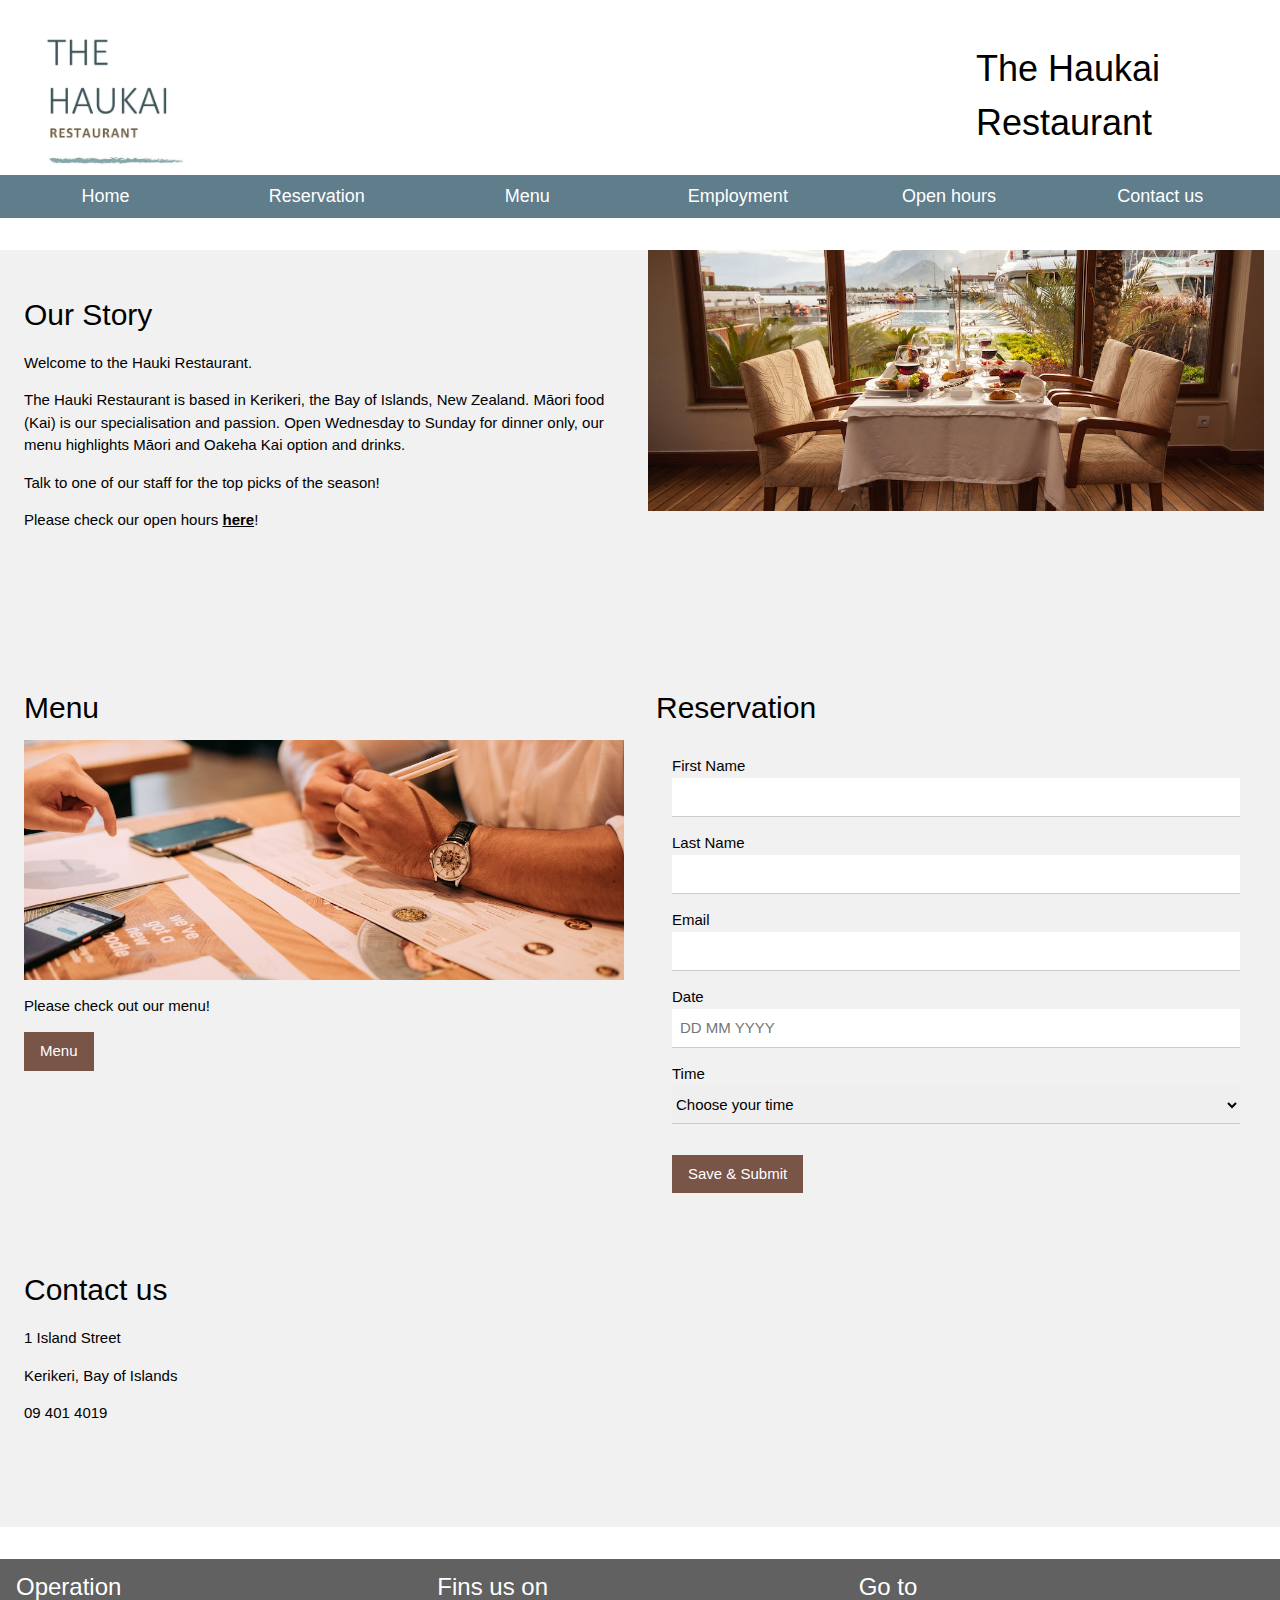
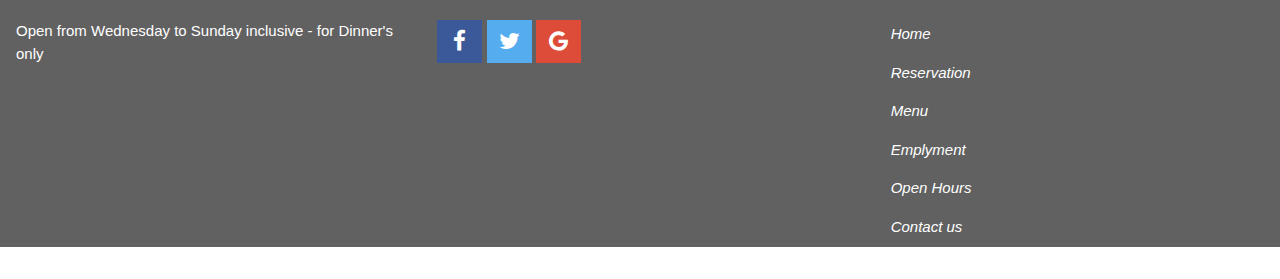
<file: index.html>
<!DOCTYPE html>
<html lang="en">
<head>
<title>Home|Haukai</title>
<meta name="viewport" content="width=device-width, initial-scale=1">
<meta charset="UTF-8">
<link rel="stylesheet" href="https://www.w3schools.com/w3css/4/w3.css">
<link rel="stylesheet" href="https://cdnjs.cloudflare.com/ajax/libs/font-awesome/4.7.0/css/font-awesome.min.css">
<link rel="stylesheet" href="css/map.css">
<link rel="stylesheet" href="css/icon.css">
</head>

<body>
<!--header-->
<!--ARIA Landmark role applied to the 'header' element, as there is no HTML5 element equavalent-->
<header role="banner">
  <div class="w3-row-padding w3-white w3-padding-16"></div>
    <div class="w3-container w3-threequarter">
      <img src="images/logo.JPG" alt="logo" style="width:100%;max-width:180px">
    </div>
    <div class="w3-container w3-quarter">
      <h1>The Haukai Restaurant</h1>
    </div>
  </div>
</header>

<!--Navigation bar and buttons-->
<!--ARIA Landmark role applied to the 'navigation' element, as HTML element 'nav' is not supported by Assistive Technology (AT) at the moment-->
<nav role='navigation' class="w3-bar w3-blue-gray" >
  <a href='index.html' class="w3-bar-item w3-button w3-large w3-hide-small" style="width:16.5%">Home</a>
  <a href='reservation.html' class="w3-bar-item w3-button w3-large w3-hide-small" style="width:16.5%">Reservation</a>
  <a href='menu.html' class="w3-bar-item w3-button w3-large w3-hide-small" style="width:16.4%">Menu</a>
  <a href='employment.html' class="w3-bar-item w3-button w3-large w3-hide-small" style="width:16.5%">Employment</a>
  <a href='hours.html' class="w3-bar-item w3-button w3-large w3-hide-small" style="width:16.5%">Open hours</a>
  <a href='contact.html' class="w3-bar-item w3-button w3-large w3-hide-small" style="width:16.5%">Contact us</a>
  <a href="javascript:void(0)" class="w3-bar-item w3-button w3-right w3-hide-large w3-hide-medium" onclick="myFunction()">&#9776;</a>
  <div id="demo" class="w3-bar-block w3-blue-gray w3-hide w3-hide-large w3-hide-medium">
    <a href="index.html" class="w3-bar-item w3-button">Home</a>
    <a href="reservation.html" class="w3-bar-item w3-button">Reservation</a>
    <a href="menu.html" class="w3-bar-item w3-button">Menu</a>
    <a href="employment.html" class="w3-bar-item w3-button">Employment</a>
    <a href="hours.html" class="w3-bar-item w3-button">Open hours</a>
    <a href="contact.html" class="w3-bar-item w3-button">Contact us</a>
  </div>
</nav>

<!--Page main content-->
<!--ARIA Landmark role applied to the 'main'element to help direct AT to central topic/main content within the 'body' element-->
<main role="main" class="w3-light-grey">
  <div class="w3-row-padding" style="margin-bottom:64px; margin-top:32px">
    <!--Our Story (About us)-->
    <div class="w3-half" style="padding:32px 16px">
      <h2>Our Story</h2>
      <p>Welcome to the Hauki Restaurant.</p>
      <p>The Hauki Restaurant is based in Kerikeri, the Bay of Islands, New Zealand.
      M&amacr;ori food (Kai) is our specialisation and passion. 
      Open Wednesday to Sunday for dinner only, our menu highlights M&amacr;ori and Oakeha Kai option and drinks.</p>
      <p>Talk to one of our staff for the top picks of the season!</p>
      <p>Please check our open hours <a href="hours.html"><b>here</b></a>!</p>     
    </div>
    <div class="w3-half">
      <img src="images/restaurant_photo.jpg" alt="photo of the Haukai Restaurant" style="width:100%">
    </div>
  </div>

  <div class="w3-row-padding" style="margin-bottom:32px; margin-top:32px" >
    <!--Menu-->
    <div class="w3-half" style="padding:32px 16px">
      <h2>Menu</h2>
      <img src="images/picture_menu.jpg" alt="picture of a menu" style="width:100%">
      <p>Please check out our menu! </p>
      <a href='#' class="w3-button w3-brown w3-hover-grey">Menu</a>   
    </div>
    <!--Reservation-->
    <div class="w3-half" style="padding:32px 16px">
      <h2>Reservation</h2>   
      <form class="w3-container">
        <p>
        <label>First Name</label>
        <input class="w3-input" type="text"></p>
        <p>
        <label>Last Name</label>
        <input class="w3-input" type="text"></p>
        <p>
        <label>Email</label>
        <input class="w3-input" type="text"></p>
        <p>
        <label>Date</label>
        <input class="w3-input" type="text" placeholder="DD MM YYYY"></p>
        <p>
        <label>Time</label>
        <select class="w3-select" name="option">
          <option value="" disabled selected>Choose your time</option>
          <option value="1">5:00pm</option>
          <option value="2">6:00pm</option>
          <option value="3">7:00pm</option>
          <option value="4">8:00pm</option>
        </select>
        </p>
      </form>
      <a href='#' class="w3-button w3-brown w3-hover-grey w3-margin-left 16px w3-margin-top 32px">Save & Submit</a>
    </div>
 </div>

  <div class="w3-row-padding" style="margin-bottom:32px; margin-top:32px">
    <!--Contact us-->
    <div class="w3-half" style="padding:0px 16px">
      <h2>Contact us</h2>
      <p>1 Island Street</p>
      <p>Kerikeri, Bay of Islands</p>
      <p>09 401 4019</p>
    </div>
    <div class="w3-half" style="padding:0px 16px">
      <div class ="google-maps">
        <iframe src="https://www.google.com/maps/embed?pb=!1m18!1m12!1m3!1d104302.69701104781!2d173.93863958890014!3d-35.219935330744136!2m3!1f0!2f0!3f0!3m2!1i1024!2i768!4f13.1!3m3!1m2!1s0x6d0bb76f05800a6d%3A0x912328fde4819391!2sHaukai%20Restaurant!5e0!3m2!1sen!2snz!4v1673477000899!5m2!1sen!2snz" 
        width="600" height="450" style="border:0;" allowfullscreen="" loading="lazy" referrerpolicy="no-referrer-when-downgrade"></iframe>
      </div>
    </div>
  </div>
</main>

<!--Footer-->
<footer>
  <div class="w3-row-padding w3-dark-grey" style="margin-bottom:32px;">
    <div class="w3-third">
      <h3>Operation</h3>
      <p>Open from Wednesday to Sunday inclusive - for Dinner's only</p>
    </div>
    <div class="w3-third">
      <h3>Fins us on</h3>
      <p>
      <a href="#" class="fa fa-facebook"></a>
      <a href="#" class="fa fa-twitter"></a>
      <a href="#" class="fa fa-google"></a></p>
    </div>  
    <div class="w3-third">
      <h3>Go to</h3>
      <div class="w3-container">
        <div class="w3-bar-block">
          <a href="index.html" class="w3-bar-item w3-button"><i>Home</i></a>
          <a href="reservation.html" class="w3-bar-item w3-button"><i>Reservation</i></a>
          <a href="menu.html" class="w3-bar-item w3-button"><i>Menu</i></a>
          <a href="employment.html" class="w3-bar-item w3-button"><i>Emplyment</i></a>
          <a href="hours.html" class="w3-bar-item w3-button"><i>Open Hours</i></a>
          <a href="contact.html" class="w3-bar-item w3-button"><i>Contact us</i></a>
        </div>
      </div>
    </div>  
  </div>
</footer>
<!--Javascript for reponsive navigation bar (hamburger menu) on mobile devices-->
<script>
  function myFunction() {
    var x = document.getElementById("demo");
    if (x.className.indexOf("w3-show") == -1) {
      x.className += " w3-show";
    } else { 
      x.className = x.className.replace(" w3-show", "");
    }
  }
</script>
</body>
</html>
</file>
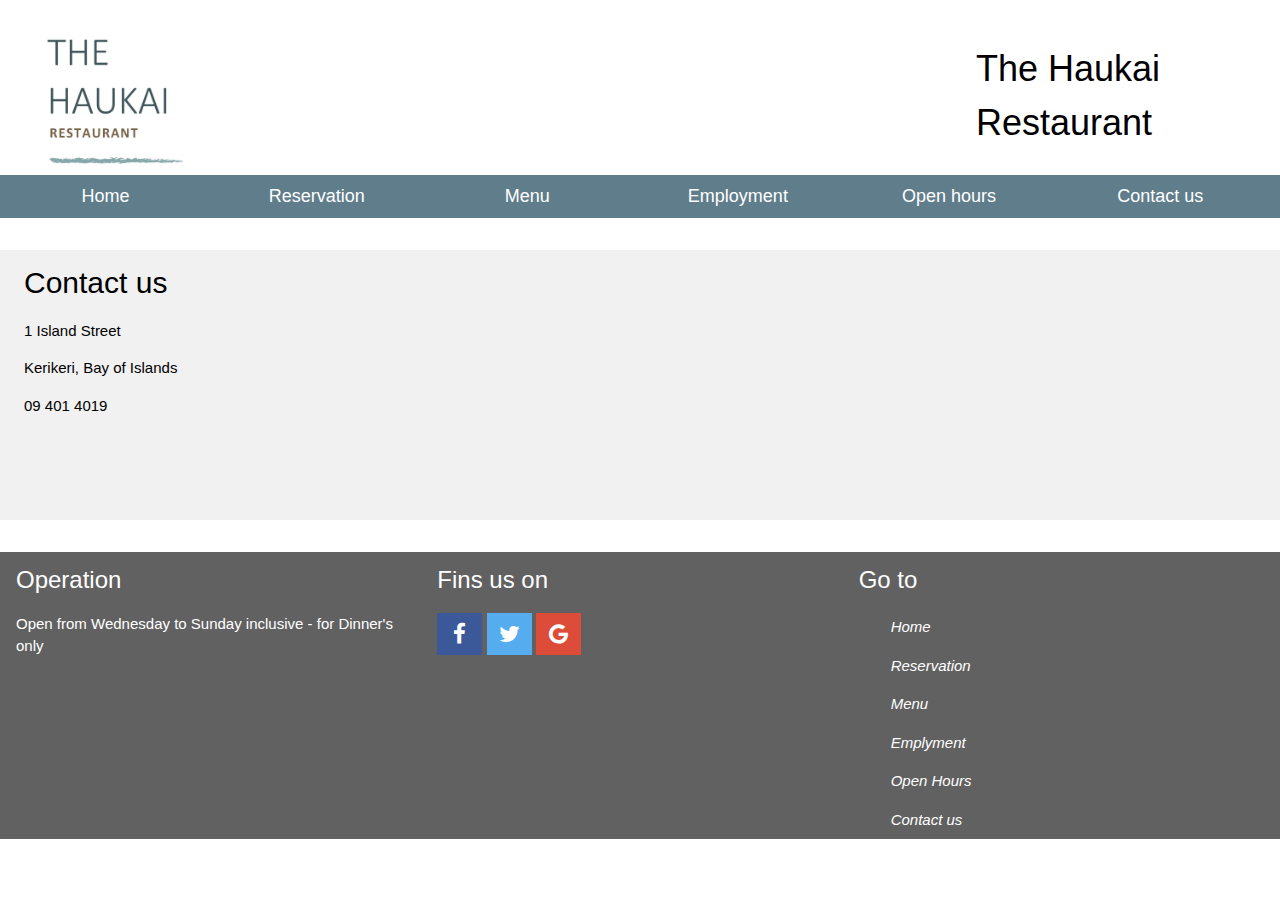
<file: contact.html>
<!DOCTYPE html>
<html lang="en">
<head>
<title>Contact|Haukai</title>
<meta name="viewport" content="width=device-width, initial-scale=1">
<meta charset="UTF-8">
<link rel="stylesheet" href="https://www.w3schools.com/w3css/4/w3.css">
<link rel="stylesheet" href="https://cdnjs.cloudflare.com/ajax/libs/font-awesome/4.7.0/css/font-awesome.min.css">
<link rel="stylesheet" href="css/map.css">
<link rel="stylesheet" href="css/icon.css">
</head>

<body>
<!--header-->
<!--ARIA Landmark role applied to the 'header' element, as there is no HTML5 element equavalent-->
<header role="banner">
    <div class="w3-row-padding w3-white w3-padding-16"></div>
      <div class="w3-container w3-threequarter">
        <img src="images/logo.JPG" alt="logo" style="width:100%;max-width:180px">
      </div>
      <div class="w3-container w3-quarter">
        <h1>The Haukai Restaurant</h1>
      </div>
    </div>
</header>

<!--Navigation bar and buttons-->
<!--ARIA Landmark role applied to the 'navigation' element, as HTML element 'nav' is not supported by Assistive Technology (AT) at the moment-->
<nav role='navigation' class="w3-bar w3-blue-gray" >
    <a href='index.html' class="w3-bar-item w3-button w3-large w3-hide-small" style="width:16.5%">Home</a>
    <a href='reservation.html' class="w3-bar-item w3-button w3-large w3-hide-small" style="width:16.5%">Reservation</a>
    <a href='menu.html' class="w3-bar-item w3-button w3-large w3-hide-small" style="width:16.4%">Menu</a>
    <a href='employment.html' class="w3-bar-item w3-button w3-large w3-hide-small" style="width:16.5%">Employment</a>
    <a href='hours.html' class="w3-bar-item w3-button w3-large w3-hide-small" style="width:16.5%">Open hours</a>
    <a href='contact.html' class="w3-bar-item w3-button w3-large w3-hide-small" style="width:16.5%">Contact us</a>
    <a href="javascript:void(0)" class="w3-bar-item w3-button w3-right w3-hide-large w3-hide-medium" onclick="myFunction()">&#9776;</a>
    <div id="demo" class="w3-bar-block w3-blue-gray w3-hide w3-hide-large w3-hide-medium">
      <a href="index.html" class="w3-bar-item w3-button">Home</a>
      <a href="reservation.html" class="w3-bar-item w3-button">Reservation</a>
      <a href="menu.html" class="w3-bar-item w3-button">Menu</a>
      <a href="employment.html" class="w3-bar-item w3-button">Employment</a>
      <a href="hours.html" class="w3-bar-item w3-button">Open hours</a>
      <a href="contact.html" class="w3-bar-item w3-button">Contact us</a>
    </div>
</nav>

<!--Page main content-->
<!--ARIA Landmark role applied to the 'main'element to help direct AT to central topic/main content within the 'body' element-->
<main role="main" class="w3-light-grey">
  <div class="w3-row-padding" style="margin-bottom:32px; margin-top:32px" >
    <!--Contact us-->
    <div class="w3-half" style="padding:0px 16px">
      <h2>Contact us</h2>
      <p>1 Island Street</p>
      <p>Kerikeri, Bay of Islands</p>
      <p>09 401 4019</p>
    </div>
    <div class="w3-half" style="padding:0px 16px">
      <div class ="google-maps">
        <iframe src="https://www.google.com/maps/embed?pb=!1m18!1m12!1m3!1d104302.69701104781!2d173.93863958890014!3d-35.219935330744136!2m3!1f0!2f0!3f0!3m2!1i1024!2i768!4f13.1!3m3!1m2!1s0x6d0bb76f05800a6d%3A0x912328fde4819391!2sHaukai%20Restaurant!5e0!3m2!1sen!2snz!4v1673477000899!5m2!1sen!2snz" 
        width="600" height="450" style="border:0;" allowfullscreen="" loading="lazy" referrerpolicy="no-referrer-when-downgrade"></iframe>
      </div>
    </div>
  </div>
</main>

<!--Footer-->
<!--Footer-->
<footer>
    <div class="w3-row-padding w3-dark-grey" style="margin-bottom:32px;">
      <div class="w3-third">
        <h3>Operation</h3>
        <p>Open from Wednesday to Sunday inclusive - for Dinner's only</p>
      </div>
      <div class="w3-third">
        <h3>Fins us on</h3>
        <p>
        <a href="#" class="fa fa-facebook"></a>
        <a href="#" class="fa fa-twitter"></a>
        <a href="#" class="fa fa-google"></a></p>
      </div>  
      <div class="w3-third">
        <h3>Go to</h3>
        <div class="w3-container">
          <div class="w3-bar-block">
            <a href="index.html" class="w3-bar-item w3-button"><i>Home</i></a>
            <a href="reservation.html" class="w3-bar-item w3-button"><i>Reservation</i></a>
            <a href="menu.html" class="w3-bar-item w3-button"><i>Menu</i></a>
            <a href="employment.html" class="w3-bar-item w3-button"><i>Emplyment</i></a>
            <a href="hours.html" class="w3-bar-item w3-button"><i>Open Hours</i></a>
            <a href="contact.html" class="w3-bar-item w3-button"><i>Contact us</i></a>
          </div>
        </div>
      </div>  
    </div>
</footer>

<!--Javascript for reponsive navigation bar (hamburger menu) on mobile devices-->
<script>
  function myFunction() {
    var x = document.getElementById("demo");
    if (x.className.indexOf("w3-show") == -1) {
      x.className += " w3-show";
    } else { 
      x.className = x.className.replace(" w3-show", "");
    }
  }
</script>
</body>
</html>
</file>
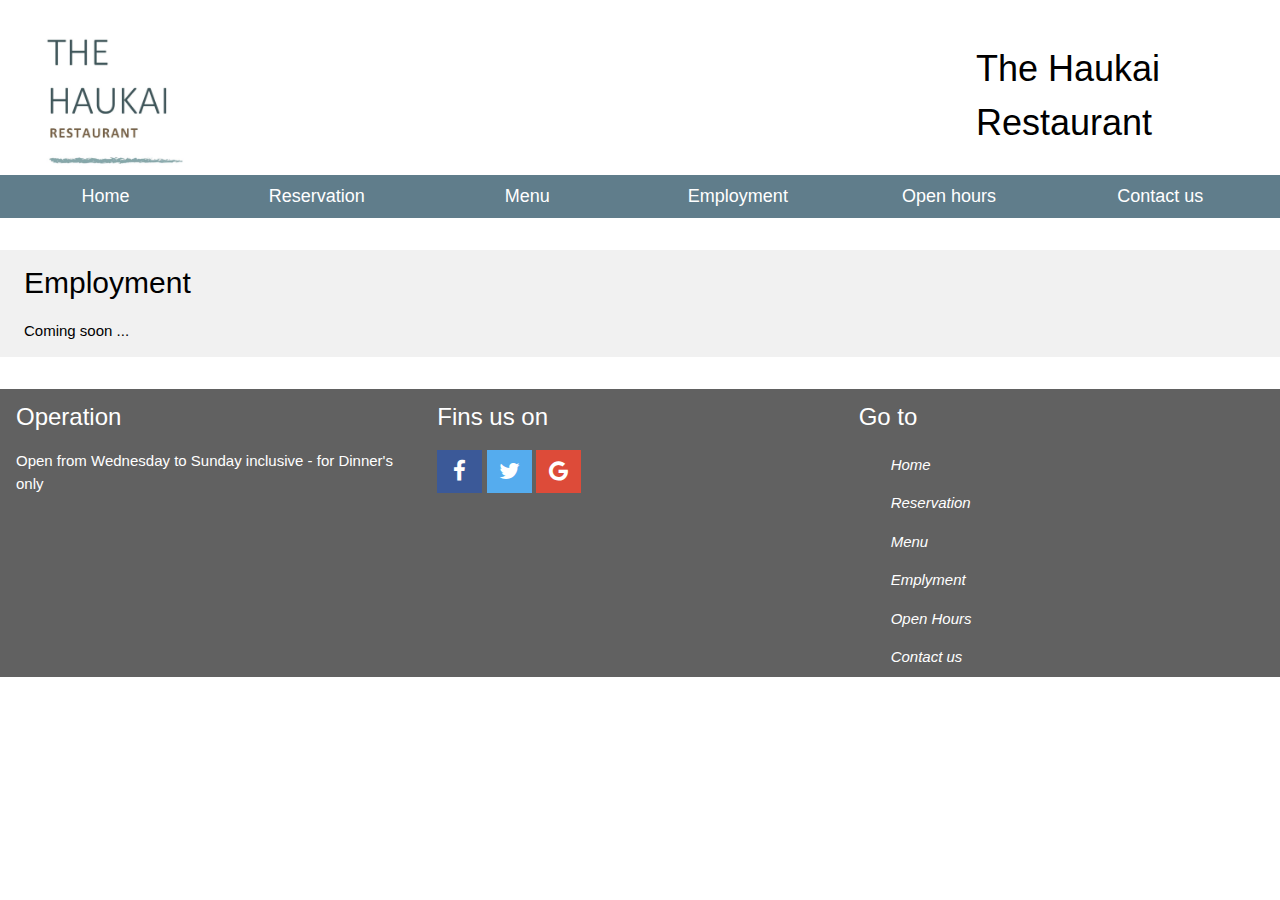
<file: employment.html>
<!DOCTYPE html>
<html lang="en">
<head>
<title>Contact|Haukai</title>
<meta name="viewport" content="width=device-width, initial-scale=1">
<meta charset="UTF-8">
<link rel="stylesheet" href="https://www.w3schools.com/w3css/4/w3.css">
<link rel="stylesheet" href="https://cdnjs.cloudflare.com/ajax/libs/font-awesome/4.7.0/css/font-awesome.min.css">
<link rel="stylesheet" href="css/map.css">
<link rel="stylesheet" href="css/icon.css">
</head>

<body>
<!--header-->
<!--ARIA Landmark role applied to the 'header' element, as there is no HTML5 element equavalent-->
<header role="banner">
    <div class="w3-row-padding w3-white w3-padding-16"></div>
      <div class="w3-container w3-threequarter">
        <img src="images/logo.JPG" alt="logo" style="width:100%;max-width:180px">
      </div>
      <div class="w3-container w3-quarter">
        <h1>The Haukai Restaurant</h1>
      </div>
    </div>
</header>

<!--Navigation bar and buttons-->
<!--ARIA Landmark role applied to the 'navigation' element, as HTML element 'nav' is not supported by Assistive Technology (AT) at the moment-->
<nav role='navigation' class="w3-bar w3-blue-gray" >
    <a href='index.html' class="w3-bar-item w3-button w3-large w3-hide-small" style="width:16.5%">Home</a>
    <a href='reservation.html' class="w3-bar-item w3-button w3-large w3-hide-small" style="width:16.5%">Reservation</a>
    <a href='menu.html' class="w3-bar-item w3-button w3-large w3-hide-small" style="width:16.4%">Menu</a>
    <a href='employment.html' class="w3-bar-item w3-button w3-large w3-hide-small" style="width:16.5%">Employment</a>
    <a href='hours.html' class="w3-bar-item w3-button w3-large w3-hide-small" style="width:16.5%">Open hours</a>
    <a href='contact.html' class="w3-bar-item w3-button w3-large w3-hide-small" style="width:16.5%">Contact us</a>
    <a href="javascript:void(0)" class="w3-bar-item w3-button w3-right w3-hide-large w3-hide-medium" onclick="myFunction()">&#9776;</a>
    <div id="demo" class="w3-bar-block w3-blue-gray w3-hide w3-hide-large w3-hide-medium">
        <a href="index.html" class="w3-bar-item w3-button">Home</a>
        <a href="reservation.html" class="w3-bar-item w3-button">Reservation</a>
        <a href="menu.html" class="w3-bar-item w3-button">Menu</a>
        <a href="employment.html" class="w3-bar-item w3-button">Employment</a>
        <a href="hours.html" class="w3-bar-item w3-button">Open hours</a>
        <a href="contact.html" class="w3-bar-item w3-button">Contact us</a>
    </div>
</nav>

<!--Page main content-->
<!--ARIA Landmark role applied to the 'main'element to help direct AT to central topic/main content within the 'body' element-->
<main role="main" class="w3-light-grey">
  <div class="w3-row-padding" style="margin-bottom:32px; margin-top:32px" >
    <!--Contact us-->
    <div class="content" style="padding:0px 16px">
      <h2>Employment</h2>
      <p>Coming soon ... </p>

    </div>
  </div>
</main>

<!--Footer-->
<!--Footer-->
<footer>
    <div class="w3-row-padding w3-dark-grey" style="margin-bottom:32px;">
      <div class="w3-third">
        <h3>Operation</h3>
        <p>Open from Wednesday to Sunday inclusive - for Dinner's only</p>
      </div>
      <div class="w3-third">
        <h3>Fins us on</h3>
        <p>
        <a href="#" class="fa fa-facebook"></a>
        <a href="#" class="fa fa-twitter"></a>
        <a href="#" class="fa fa-google"></a></p>
      </div>  
      <div class="w3-third">
        <h3>Go to</h3>
        <div class="w3-container">
          <div class="w3-bar-block">
            <a href="index.html" class="w3-bar-item w3-button"><i>Home</i></a>
            <a href="reservation.html" class="w3-bar-item w3-button"><i>Reservation</i></a>
            <a href="menu.html" class="w3-bar-item w3-button"><i>Menu</i></a>
            <a href="employment.html" class="w3-bar-item w3-button"><i>Emplyment</i></a>
            <a href="hours.html" class="w3-bar-item w3-button"><i>Open Hours</i></a>
            <a href="contact.html" class="w3-bar-item w3-button"><i>Contact us</i></a>
          </div>
        </div>
      </div>  
    </div>
</footer>

<!--Javascript for reponsive navigation bar (hamburger menu) on mobile devices-->
<script>
  function myFunction() {
    var x = document.getElementById("demo");
    if (x.className.indexOf("w3-show") == -1) {
      x.className += " w3-show";
    } else { 
      x.className = x.className.replace(" w3-show", "");
    }
  }
  </script>
</body>
</html>
</file>
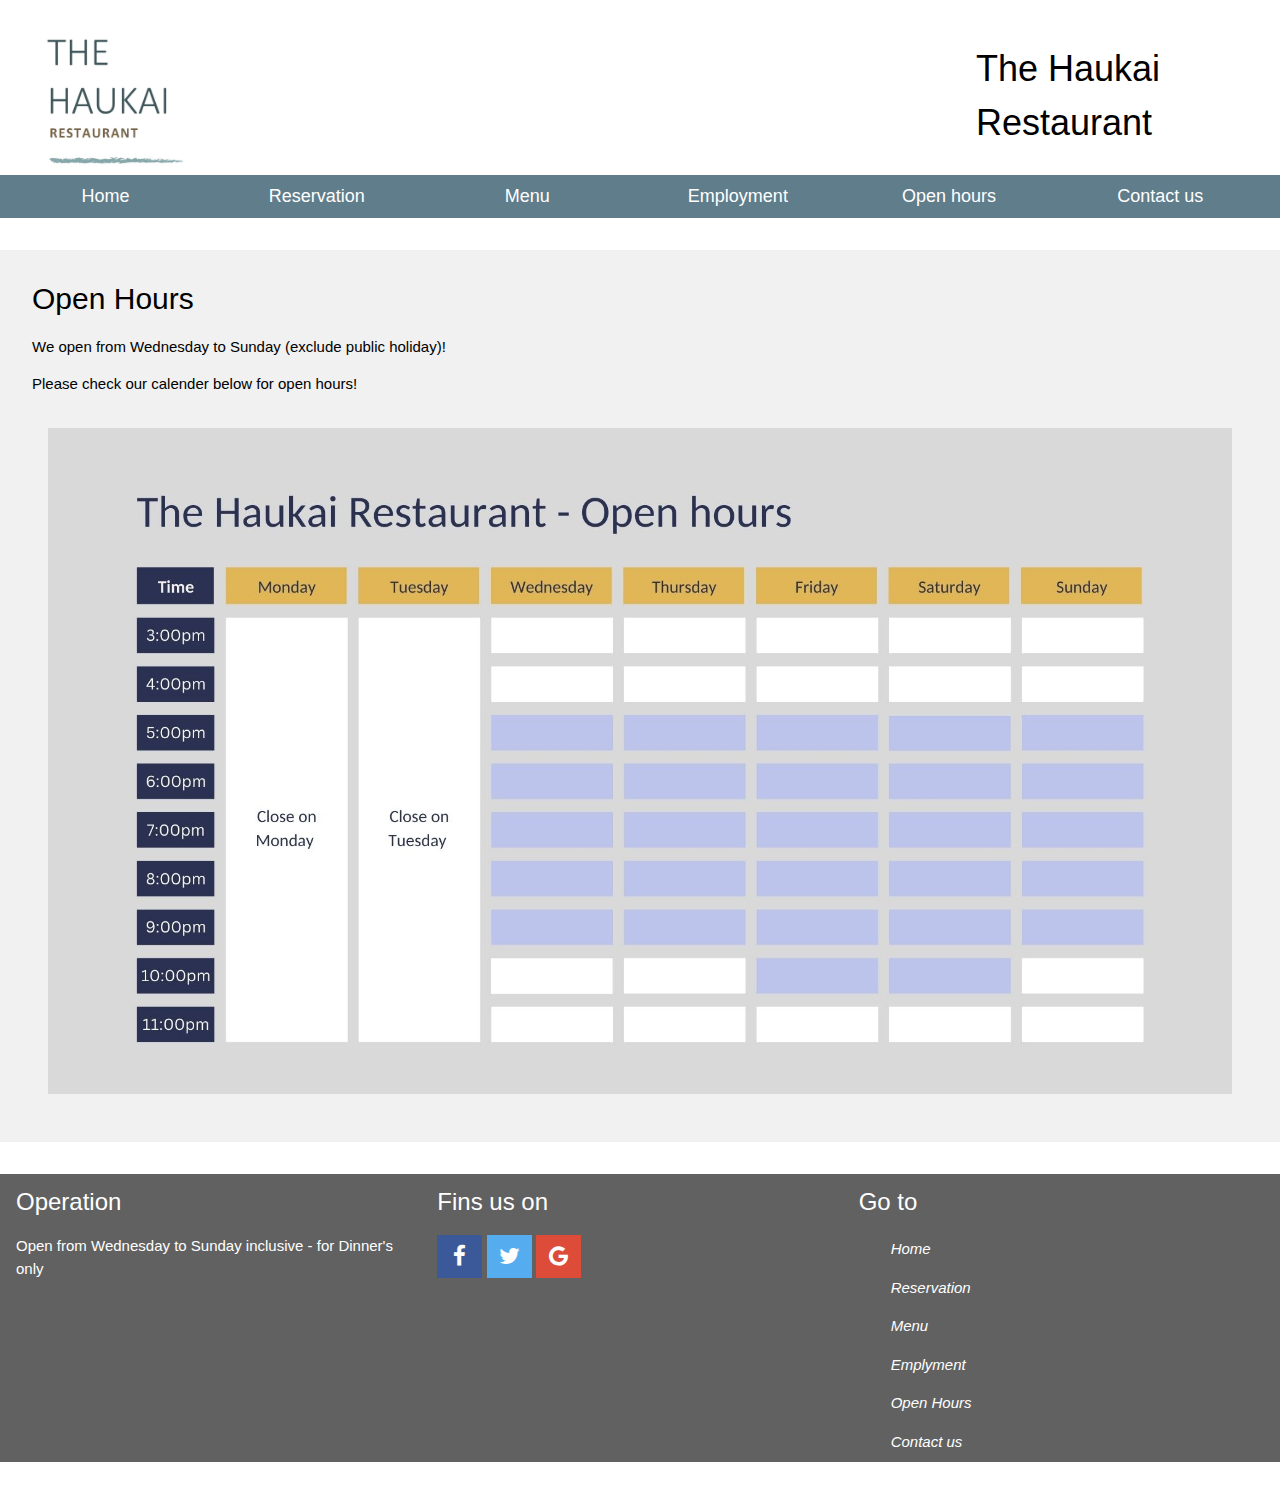
<file: hours.html>
<!DOCTYPE html>
<html lang="en">
<head>
<title>Hours|Haukai</title>
<meta name="viewport" content="width=device-width, initial-scale=1">
<meta charset="UTF-8">
<link rel="stylesheet" href="https://www.w3schools.com/w3css/4/w3.css">
<link rel="stylesheet" href="https://cdnjs.cloudflare.com/ajax/libs/font-awesome/4.7.0/css/font-awesome.min.css">
<link rel="stylesheet" href="css/icon.css">
</head>

<body>
<!--header-->
<!--ARIA Landmark role applied to the 'header' element, as there is no HTML5 element equavalent-->
<header role="banner">
    <div class="w3-row-padding w3-white w3-padding-16"></div>
      <div class="w3-container w3-threequarter">
        <img src="images/logo.JPG" alt="logo" style="width:100%;max-width:180px">
      </div>
      <div class="w3-container w3-quarter">
        <h1>The Haukai Restaurant</h1>
      </div>
    </div>
</header>

<!--Navigation bar and buttons-->
<!--ARIA Landmark role applied to the 'navigation' element, as HTML element 'nav' is not supported by Assistive Technology (AT) at the moment-->
<nav role='navigation' class="w3-bar w3-blue-gray" >
    <a href='index.html' class="w3-bar-item w3-button w3-large w3-hide-small" style="width:16.5%">Home</a>
    <a href='reservation.html' class="w3-bar-item w3-button w3-large w3-hide-small" style="width:16.5%">Reservation</a>
    <a href='menu.html' class="w3-bar-item w3-button w3-large w3-hide-small" style="width:16.4%">Menu</a>
    <a href='employment.html' class="w3-bar-item w3-button w3-large w3-hide-small" style="width:16.5%">Employment</a>
    <a href='hours.html' class="w3-bar-item w3-button w3-large w3-hide-small" style="width:16.5%">Open hours</a>
    <a href='contact.html' class="w3-bar-item w3-button w3-large w3-hide-small" style="width:16.5%">Contact us</a>
    <a href="javascript:void(0)" class="w3-bar-item w3-button w3-right w3-hide-large w3-hide-medium" onclick="myFunction()">&#9776;</a>
    <div id="demo" class="w3-bar-block w3-blue-gray w3-hide w3-hide-large w3-hide-medium">
      <a href="index.html" class="w3-bar-item w3-button">Home</a>
      <a href="reservation.html" class="w3-bar-item w3-button">Reservation</a>
      <a href="menu.html" class="w3-bar-item w3-button">Menu</a>
      <a href="employment.html" class="w3-bar-item w3-button">Employment</a>
      <a href="hours.html" class="w3-bar-item w3-button">Open hours</a>
      <a href="contact.html" class="w3-bar-item w3-button">Contact us</a>
    </div>
</nav>

<!--Page main content-->
<!--ARIA Landmark role applied to the 'main'element to help direct AT to central topic/main content within the 'body' element-->
<main role="main" class="w3-light-grey">
  <div class="content" style="margin-top:32px;margin-bottom:32px;padding:16px 32px" >
    <!--Open hours-->
    <h2>Open Hours</h2>
    <p>We open from Wednesday to Sunday (exclude public holiday)!</p>
    <p>Please check our calender below for open hours!</p>
    <div class="w3-container w3-light-grey w3-center" style="margin-bottom:32px;margin-top:32px;" >
        <img src="images/calendar.jpg" alt="calender which shows open hours" style="width:100%;">
    </div>
  </div>
</main>

<!--Footer-->
<!--Footer-->
<footer>
    <div class="w3-row-padding w3-dark-grey" style="margin-bottom:32px;">
      <div class="w3-third">
        <h3>Operation</h3>
        <p>Open from Wednesday to Sunday inclusive - for Dinner's only</p>
      </div>
      <div class="w3-third">
        <h3>Fins us on</h3>
        <p>
        <a href="#" class="fa fa-facebook"></a>
        <a href="#" class="fa fa-twitter"></a>
        <a href="#" class="fa fa-google"></a></p>
      </div>  
      <div class="w3-third">
        <h3>Go to</h3>
        <div class="w3-container">
          <div class="w3-bar-block">
            <a href="index.html" class="w3-bar-item w3-button"><i>Home</i></a>
            <a href="reservation.html" class="w3-bar-item w3-button"><i>Reservation</i></a>
            <a href="menu.html" class="w3-bar-item w3-button"><i>Menu</i></a>
            <a href="employment.html" class="w3-bar-item w3-button"><i>Emplyment</i></a>
            <a href="hours.html" class="w3-bar-item w3-button"><i>Open Hours</i></a>
            <a href="contact.html" class="w3-bar-item w3-button"><i>Contact us</i></a>
          </div>
        </div>
      </div>  
    </div>
</footer>

<!--Javascript for reponsive navigation bar (hamburger menu) on mobile devices-->
<script>
  function myFunction() {
    var x = document.getElementById("demo");
    if (x.className.indexOf("w3-show") == -1) {
      x.className += " w3-show";
    } else { 
      x.className = x.className.replace(" w3-show", "");
    }
  }
  </script>
</body>
</html>
</file>
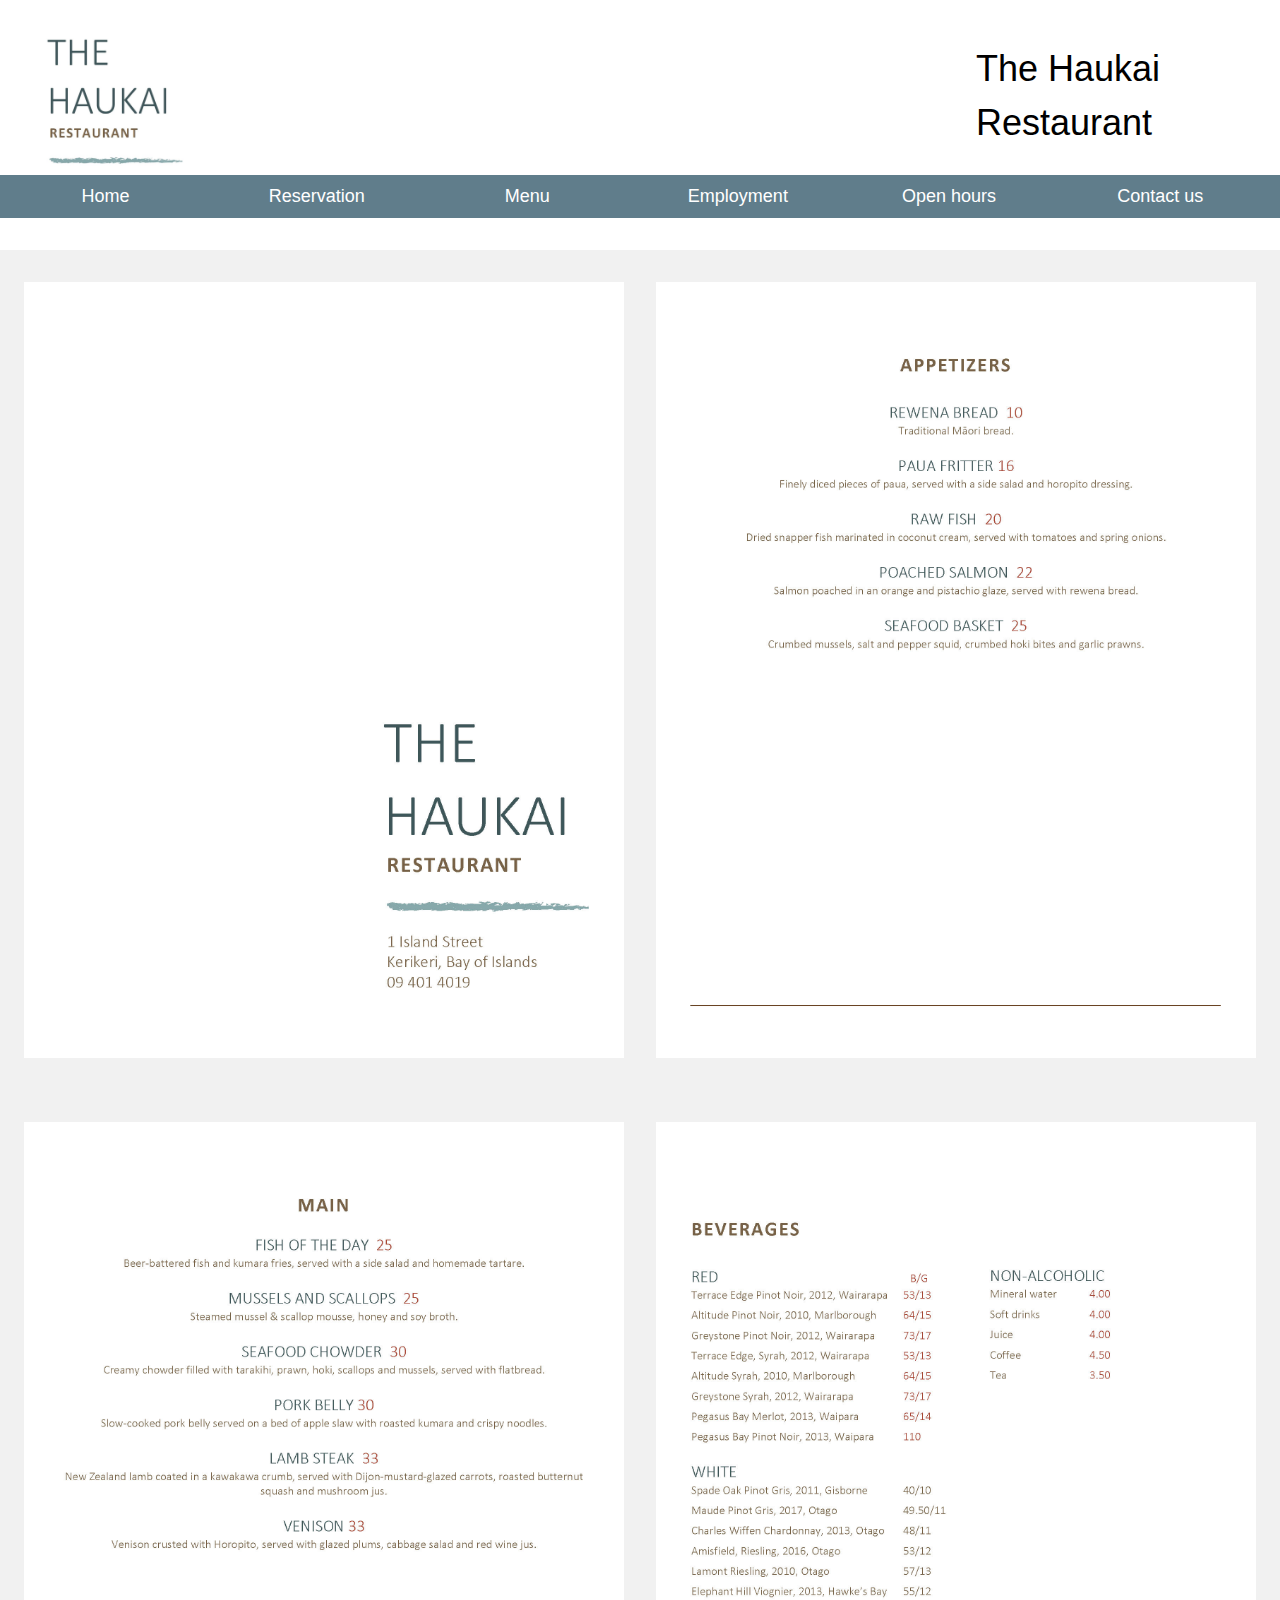
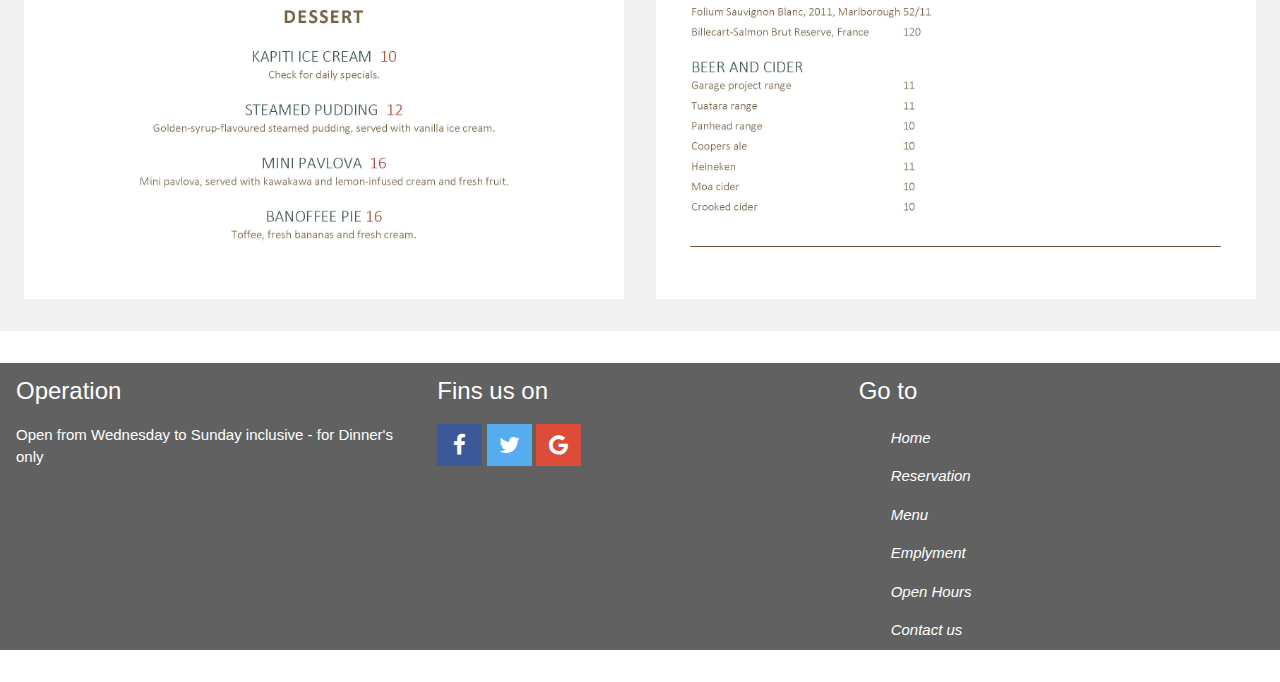
<file: menu.html>
<!DOCTYPE html>
<html lang="en">
<head>
<title>Menu|Haukai</title>
<meta name="viewport" content="width=device-width, initial-scale=1">
<meta charset="UTF-8">
<link rel="stylesheet" href="https://www.w3schools.com/w3css/4/w3.css">
<link rel="stylesheet" href="https://cdnjs.cloudflare.com/ajax/libs/font-awesome/4.7.0/css/font-awesome.min.css">
<link rel="stylesheet" href="css/icon.css">
</head>

<body>
<!--header-->
<!--ARIA Landmark role applied to the 'header' element, as there is no HTML5 element equavalent-->
<header role="banner">
    <div class="w3-row-padding w3-white w3-padding-16"></div>
      <div class="w3-container w3-threequarter">
        <img src="images/logo.JPG" alt="logo" style="width:100%;max-width:180px">
      </div>
      <div class="w3-container w3-quarter">
        <h1>The Haukai Restaurant</h1>
      </div>
    </div>
</header>

<!--Navigation bar and buttons-->
<!--ARIA Landmark role applied to the 'navigation' element, as HTML element 'nav' is not supported by Assistive Technology (AT) at the moment-->
<nav role='navigation' class="w3-bar w3-blue-gray" >
    <a href='index.html' class="w3-bar-item w3-button w3-large w3-hide-small" style="width:16.5%">Home</a>
    <a href='reservation.html' class="w3-bar-item w3-button w3-large w3-hide-small" style="width:16.5%">Reservation</a>
    <a href='menu.html' class="w3-bar-item w3-button w3-large w3-hide-small" style="width:16.4%">Menu</a>
    <a href='employment.html' class="w3-bar-item w3-button w3-large w3-hide-small" style="width:16.5%">Employment</a>
    <a href='hours.html' class="w3-bar-item w3-button w3-large w3-hide-small" style="width:16.5%">Open hours</a>
    <a href='contact.html' class="w3-bar-item w3-button w3-large w3-hide-small" style="width:16.5%">Contact us</a>
    <a href="javascript:void(0)" class="w3-bar-item w3-button w3-right w3-hide-large w3-hide-medium" onclick="myFunction()">&#9776;</a>
    <div id="demo" class="w3-bar-block w3-blue-gray w3-hide w3-hide-large w3-hide-medium">
      <a href="index.html" class="w3-bar-item w3-button">Home</a>
      <a href="reservation.html" class="w3-bar-item w3-button">Reservation</a>
      <a href="menu.html" class="w3-bar-item w3-button">Menu</a>
      <a href="employment.html" class="w3-bar-item w3-button">Employment</a>
      <a href="hours.html" class="w3-bar-item w3-button">Open hours</a>
      <a href="contact.html" class="w3-bar-item w3-button">Contact us</a>
    </div>
</nav>

<!--Page main content-->
<!--ARIA Landmark role applied to the 'main'element to help direct AT to central topic/main content within the 'body' element-->
<main role="main" class="w3-light-grey">
  <div class="w3-row-padding" style="margin-top:32px">
    <!--Food and Drink Menu-->
    <div class="w3-half" style="padding:32px 16px">
      <img src="images/restaurant_menu_page1.jpg" alt="page 1 of food menu" style="width:100%"> 
    </div>
    <div class="w3-half" style="padding:32px 16px">
      <img src="images/restaurant_menu_page2.jpg" alt="page 2 of food menu" style="width:100%">
    </div>
  </div>

  <div class="w3-row-padding" style="margin-bottom:32px;">
    <!--Food and Drink Menu-->
    <div class="w3-half" style="padding:32px 16px">
      <img src="images/restaurant_menu_page3.jpg" alt="page 1 of food menu" style="width:100%"> 
    </div>
    <div class="w3-half" style="padding:32px 16px">
      <img src="images/restaurant_menu_page4.jpg" alt="page 2 of food menu" style="width:100%">
    </div>
  </div>
</main>

<!--Footer-->
<!--Footer-->
<footer>
    <div class="w3-row-padding w3-dark-grey" style="margin-bottom:32px;">
      <div class="w3-third">
        <h3>Operation</h3>
        <p>Open from Wednesday to Sunday inclusive - for Dinner's only</p>
      </div>
      <div class="w3-third">
        <h3>Fins us on</h3>
        <p>
        <a href="#" class="fa fa-facebook"></a>
        <a href="#" class="fa fa-twitter"></a>
        <a href="#" class="fa fa-google"></a></p>
      </div>  
      <div class="w3-third">
        <h3>Go to</h3>
        <div class="w3-container">
          <div class="w3-bar-block">
            <a href="index.html" class="w3-bar-item w3-button"><i>Home</i></a>
            <a href="reservation.html" class="w3-bar-item w3-button"><i>Reservation</i></a>
            <a href="menu.html" class="w3-bar-item w3-button"><i>Menu</i></a>
            <a href="employment.html" class="w3-bar-item w3-button"><i>Emplyment</i></a>
            <a href="hours.html" class="w3-bar-item w3-button"><i>Open Hours</i></a>
            <a href="contact.html" class="w3-bar-item w3-button"><i>Contact us</i></a>
          </div>
        </div>
      </div>  
    </div>
</footer>

<!--Javascript for reponsive navigation bar (hamburger menu) on mobile devices-->
<script>
  function myFunction() {
    var x = document.getElementById("demo");
    if (x.className.indexOf("w3-show") == -1) {
      x.className += " w3-show";
    } else { 
      x.className = x.className.replace(" w3-show", "");
    }
  }
  </script>
</body>
</html>
</file>
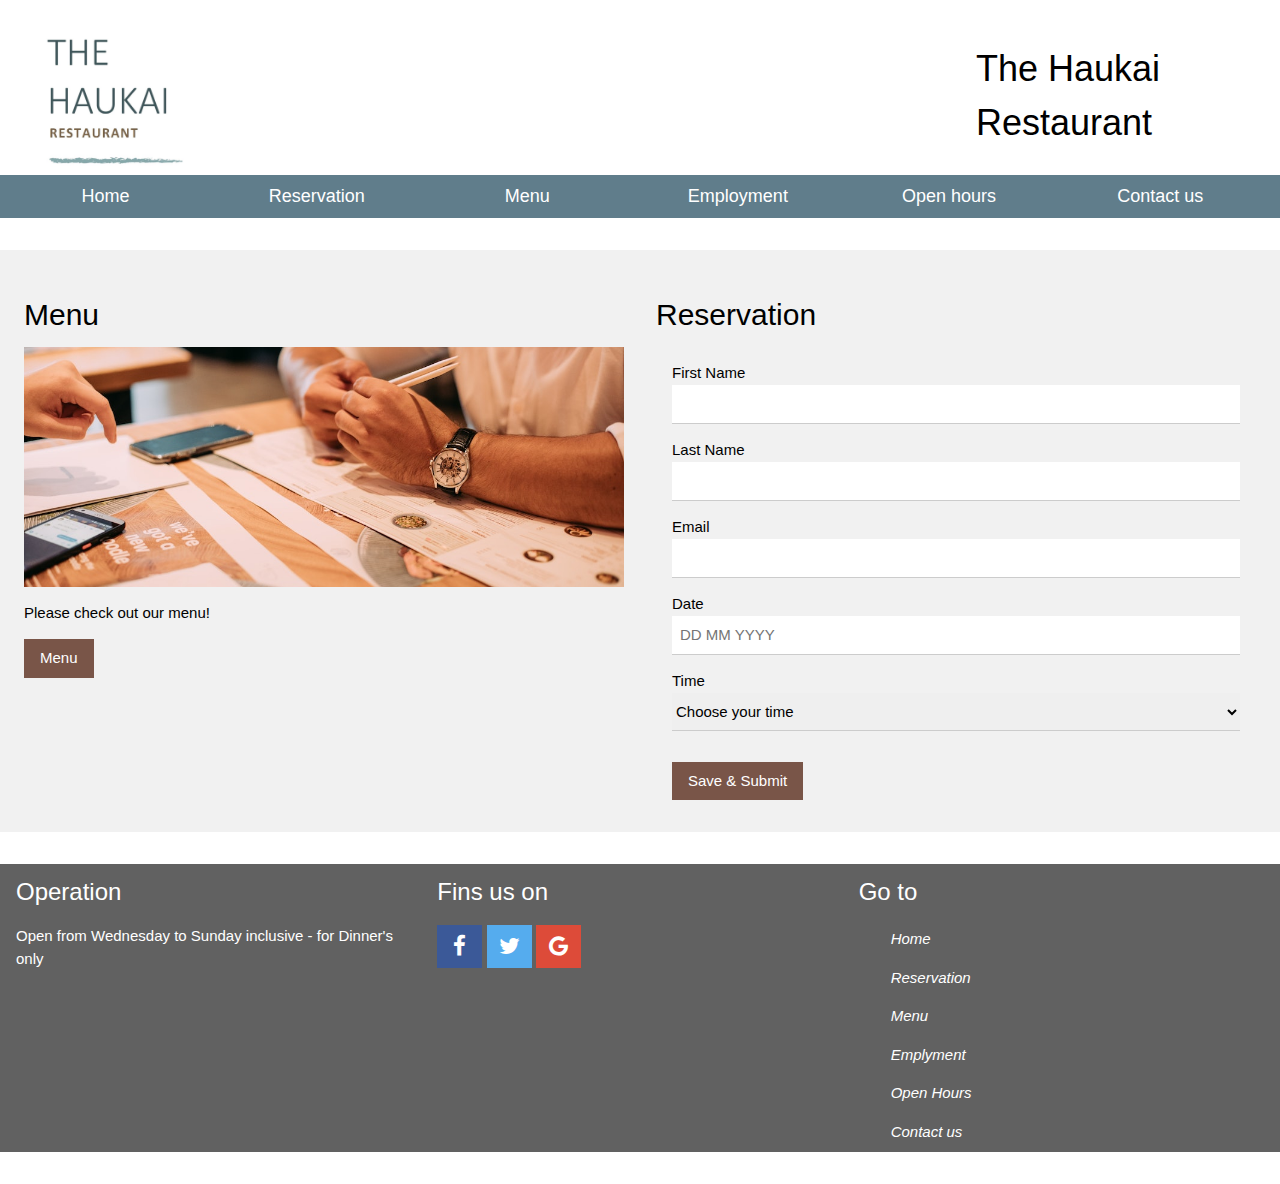
<file: reservation.html>
<!DOCTYPE html>
<html lang="en">
<head>
<title>Reservation|Haukai</title>
<meta name="viewport" content="width=device-width, initial-scale=1">
<meta charset="UTF-8">
<link rel="stylesheet" href="https://www.w3schools.com/w3css/4/w3.css">
<link rel="stylesheet" href="https://cdnjs.cloudflare.com/ajax/libs/font-awesome/4.7.0/css/font-awesome.min.css">
<link rel="stylesheet" href="css/icon.css">
</head>

<body>
<!--header-->
<!--ARIA Landmark role applied to the 'header' element, as there is no HTML5 element equavalent-->
<header role="banner">
    <div class="w3-row-padding w3-white w3-padding-16"></div>
      <div class="w3-container w3-threequarter">
        <img src="images/logo.JPG" alt="logo" style="width:100%;max-width:180px">
      </div>
      <div class="w3-container w3-quarter">
        <h1>The Haukai Restaurant</h1>
      </div>
    </div>
 </header>

<!--Navigation bar and buttons-->
<!--ARIA Landmark role applied to the 'navigation' element, as HTML element 'nav' is not supported by Assistive Technology (AT) at the moment-->
<nav role='navigation' class="w3-bar w3-blue-gray" >
    <a href='index.html' class="w3-bar-item w3-button w3-large w3-hide-small" style="width:16.5%">Home</a>
    <a href='reservation.html' class="w3-bar-item w3-button w3-large w3-hide-small" style="width:16.5%">Reservation</a>
    <a href='menu.html' class="w3-bar-item w3-button w3-large w3-hide-small" style="width:16.4%">Menu</a>
    <a href='employment.html' class="w3-bar-item w3-button w3-large w3-hide-small" style="width:16.5%">Employment</a>
    <a href='hours.html' class="w3-bar-item w3-button w3-large w3-hide-small" style="width:16.5%">Open hours</a>
    <a href='contact.html' class="w3-bar-item w3-button w3-large w3-hide-small" style="width:16.5%">Contact us</a>
    <a href="javascript:void(0)" class="w3-bar-item w3-button w3-right w3-hide-large w3-hide-medium" onclick="myFunction()">&#9776;</a>
    <div id="demo" class="w3-bar-block w3-blue-gray w3-hide w3-hide-large w3-hide-medium">
      <a href="index.html" class="w3-bar-item w3-button">Home</a>
      <a href="reservation.html" class="w3-bar-item w3-button">Reservation</a>
      <a href="menu.html" class="w3-bar-item w3-button">Menu</a>
      <a href="employment.html" class="w3-bar-item w3-button">Employment</a>
      <a href="hours.html" class="w3-bar-item w3-button">Open hours</a>
      <a href="contact.html" class="w3-bar-item w3-button">Contact us</a>
    </div>
</nav>

<!--Page main content-->
<!--ARIA Landmark role applied to the 'main'element to help direct AT to central topic/main content within the 'body' element-->
<main role="main" class="w3-light-grey">
  <div class="w3-row-padding" style="margin-bottom:32px; margin-top:32px" >
    <!--Menu-->
    <div class="w3-half" style="padding:32px 16px">
      <h2>Menu</h2>
      <img src="images/picture_menu.jpg" alt="picture of a menu" style="width:100%">
      <p>Please check out our menu! </p>
      <a href='menu.html' class="w3-button w3-brown w3-hover-grey">Menu</a>   
    </div>
    <!--Reservation-->
    <div class="w3-half" style="padding:32px 16px">
      <h2>Reservation</h2>   
      <form class="w3-container">
        <p>
        <label>First Name</label>
        <input class="w3-input" type="text"></p>
        <p>
        <label>Last Name</label>
        <input class="w3-input" type="text"></p>
        <p>
        <label>Email</label>
        <input class="w3-input" type="text"></p>
        <p>
        <label>Date</label>
        <input class="w3-input" type="text" placeholder="DD MM YYYY"></p>
        <p>
        <label>Time</label>
        <select class="w3-select" name="option">
          <option value="" disabled selected>Choose your time</option>
          <option value="1">5:00pm</option>
          <option value="2">6:00pm</option>
          <option value="3">7:00pm</option>
          <option value="4">8:00pm</option>
        </select>
        </p>
      </form>
      <a href='#' class="w3-button w3-brown w3-hover-grey w3-margin-left 16px w3-margin-top 32px">Save & Submit</a>
    </div>
 </div>
</main>

<!--Footer-->
<footer>
    <div class="w3-row-padding w3-dark-grey" style="margin-bottom:32px;">
      <div class="w3-third">
        <h3>Operation</h3>
        <p>Open from Wednesday to Sunday inclusive - for Dinner's only</p>
      </div>
      <div class="w3-third">
        <h3>Fins us on</h3>
        <p>
        <a href="#" class="fa fa-facebook"></a>
        <a href="#" class="fa fa-twitter"></a>
        <a href="#" class="fa fa-google"></a></p>
      </div>  
      <div class="w3-third">
        <h3>Go to</h3>
        <div class="w3-container">
          <div class="w3-bar-block">
            <a href="index.html" class="w3-bar-item w3-button"><i>Home</i></a>
            <a href="reservation.html" class="w3-bar-item w3-button"><i>Reservation</i></a>
            <a href="menu.html" class="w3-bar-item w3-button"><i>Menu</i></a>
            <a href="employment.html" class="w3-bar-item w3-button"><i>Emplyment</i></a>
            <a href="hours.html" class="w3-bar-item w3-button"><i>Open Hours</i></a>
            <a href="contact.html" class="w3-bar-item w3-button"><i>Contact us</i></a>
          </div>
        </div>
      </div>  
    </div>
</footer>

<!--Javascript for reponsive navigation bar (hamburger menu) on mobile devices-->
<script>
    function myFunction() {
      var x = document.getElementById("demo");
      if (x.className.indexOf("w3-show") == -1) {
        x.className += " w3-show";
      } else { 
        x.className = x.className.replace(" w3-show", "");
      }
    }
  </script>
</body>
</html>
</file>
<file: css/map.css>
/* make embeded google map be reponsive*/
.google-maps {
    position: relative;
    padding-bottom: 45%; 
    height: 0;
    overflow: hidden;
  }
  .google-maps iframe {
    position: absolute;
    top: 0;
    left: 0;
    width: 100%;
    height: 100%;
  }
</file>
<file: css/icon.css>
/* this css is for social media icon*/
.fa {
    padding: 10px;
    font-size: 1.5em;
    width: 2em;
    text-align: center;
    text-decoration: none;
  }
  
  .fa:hover {
    opacity: 0.7;
  }
  
  .fa-facebook {
    background: #3B5998;
    color: white;
  }
  
  .fa-twitter {
    background: #55ACEE;
    color: white;
  }

  .fa-google {
    background: #dd4b39;
    color: white;
  }
</file>
